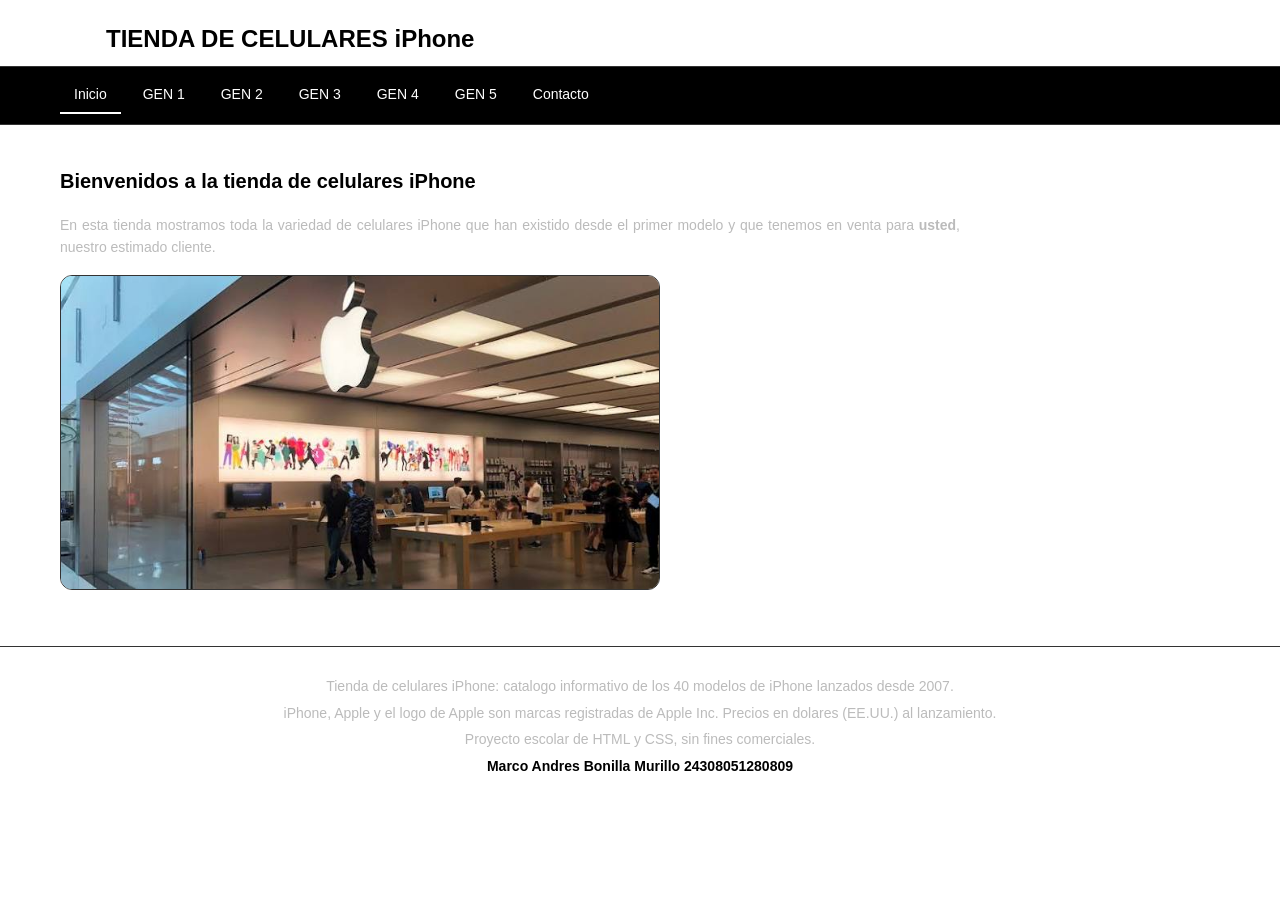
<file: index.html>
<!-- Marco Andres Bonilla Murillo 5J -->
<!DOCTYPE html> <!-- Declaracion del tipo de documento (HTML5) -->
<html lang="es"> <!-- Raiz del documento; lang indica el idioma -->
<head>
	<meta charset="UTF-8"> <!-- Permite acentos y caracteres especiales -->
	<meta name="viewport" content="width=device-width, initial-scale=1"> <!-- Adapta la pagina a pantallas de celular -->
	<title>Inicio | Tienda de celulares iPhone</title>
	<link rel="stylesheet" href="estilos.css"> <!-- Vincula la hoja de estilos compartida -->
</head>
<body>
	<!-- Encabezado con el logo de Apple -->
	<header class="encabezado">
		<svg class="logo-apple" viewBox="0 0 24 24" role="img" aria-label="Logo de Apple"><path d="M12.152 6.896c-.948 0-2.415-1.078-3.96-1.04-2.04.027-3.91 1.183-4.961 3.014-2.117 3.675-.546 9.103 1.519 12.09 1.013 1.454 2.208 3.09 3.792 3.039 1.52-.065 2.09-.987 3.935-.987 1.831 0 2.35.987 3.96.948 1.637-.026 2.676-1.48 3.676-2.948 1.156-1.688 1.636-3.325 1.662-3.415-.039-.013-3.182-1.221-3.22-4.857-.026-3.04 2.48-4.494 2.597-4.559-1.429-2.09-3.623-2.324-4.39-2.376-2-.156-3.675 1.09-4.61 1.09zM15.53 3.83c.843-1.012 1.4-2.427 1.245-3.83-1.207.052-2.662.805-3.532 1.818-.78.896-1.454 2.338-1.273 3.714 1.338.104 2.715-.688 3.559-1.701"/></svg>
		<h1>TIENDA DE CELULARES iPhone</h1>
	</header>
	<!-- Barra de navegacion con enlaces a todos los documentos -->
	<nav>
		<div class="enlaces">
			<a href="index.html" class="activo">Inicio</a>
			<a href="celulares e1.html">GEN 1</a>
			<a href="celulares e2.html">GEN 2</a>
			<a href="celulares e3.html">GEN 3</a>
			<a href="celulares e4.html">GEN 4</a>
			<a href="celulares e5.html">GEN 5</a>
			<a href="contacto.html">Contacto</a>
		</div>
	</nav>
	<main>
		<h2>Bienvenidos a la tienda de celulares iPhone</h2>
		<p class="intro">En esta tienda mostramos toda la variedad de celulares iPhone que han existido desde el primer modelo y que tenemos en venta para <strong>usted</strong>, nuestro estimado cliente.</p>
		<!-- Imagen promocional de la pagina -->
		<img class="hero-img" src="Img1.png" width="600" height="300" alt="Imagen de tienda de celulares iPhone">
	</main>
	<!-- Footer: datos de la pagina, la marca y el autor -->
	<footer>
		<p>Tienda de celulares iPhone: catalogo informativo de los 40 modelos de iPhone lanzados desde 2007.</p>
		<p>iPhone, Apple y el logo de Apple son marcas registradas de Apple Inc. Precios en dolares (EE.UU.) al lanzamiento.</p>
		<p>Proyecto escolar de HTML y CSS, sin fines comerciales.</p>
		<p class="nombre">Marco Andres Bonilla Murillo 24308051280809</p>
	</footer>
</body>
</html>
</file>
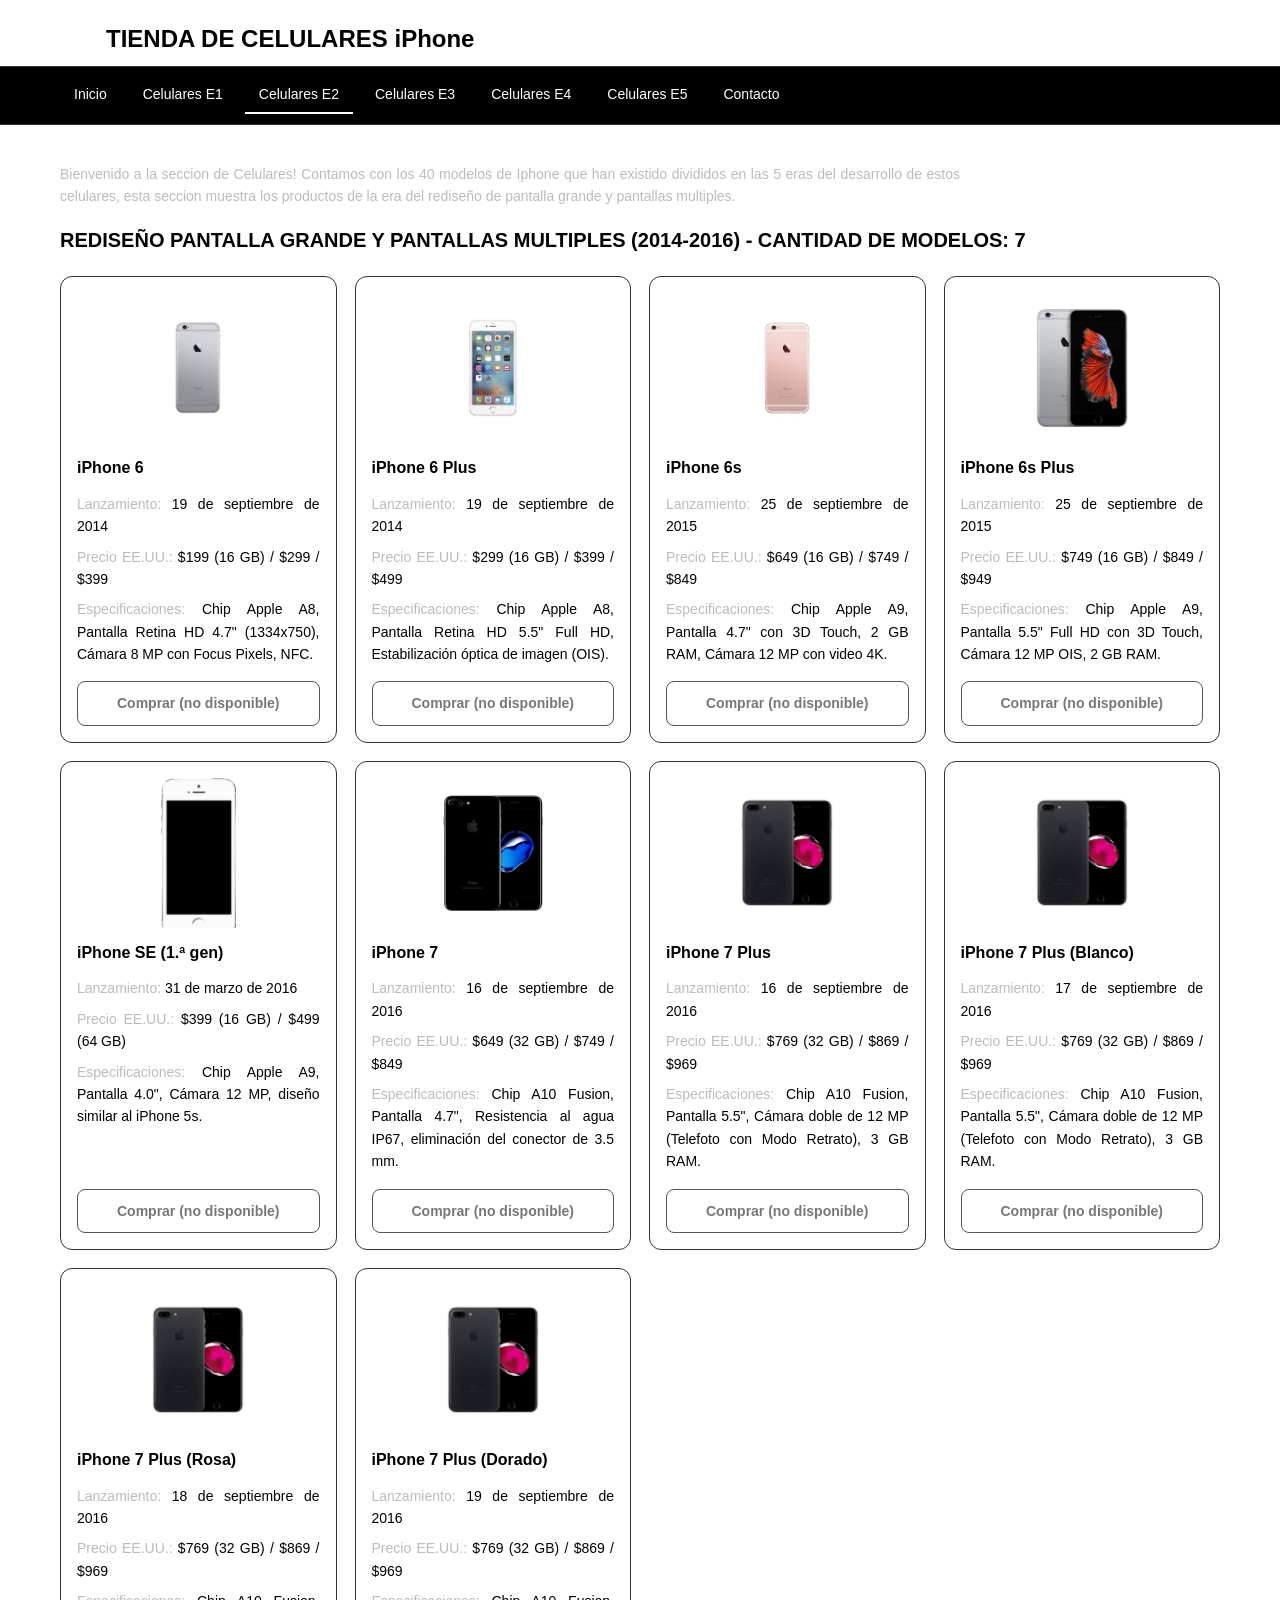
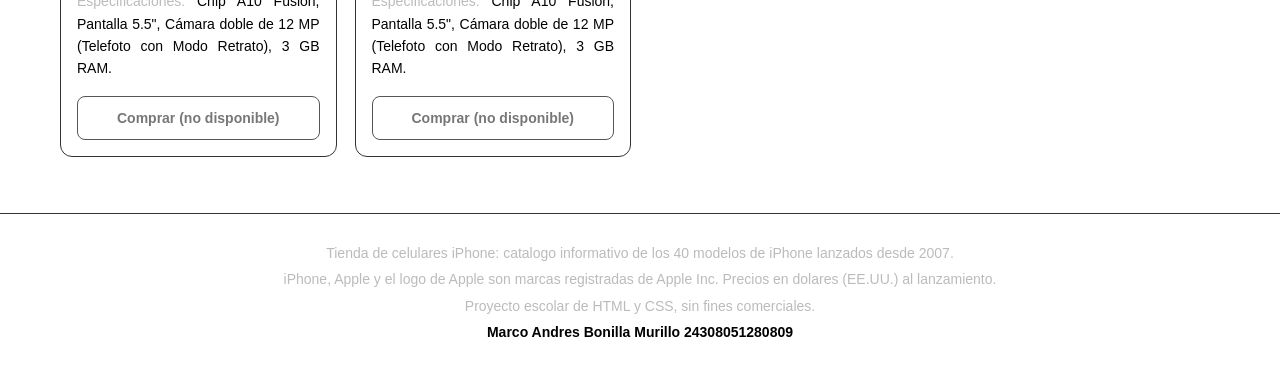
<file: celulares e2.html>
<!-- Marco Andres Bonilla Murillo 5J -->
<!DOCTYPE html> <!-- Declaracion del tipo de documento (HTML5) -->
<html lang="es"> <!-- Raiz del documento; lang indica el idioma -->
<head>
	<meta charset="UTF-8"> <!-- Permite acentos y caracteres especiales -->
	<meta name="viewport" content="width=device-width, initial-scale=1"> <!-- Adapta la pagina a pantallas de celular -->
	<title>Celulares E2 | Tienda de celulares iPhone</title>
	<link rel="stylesheet" href="estilos.css"> <!-- Vincula la hoja de estilos compartida -->
</head>
<body>
	<!-- Encabezado con el logo de Apple -->
	<header class="encabezado">
		<svg class="logo-apple" viewBox="0 0 24 24" role="img" aria-label="Logo de Apple"><path d="M12.152 6.896c-.948 0-2.415-1.078-3.96-1.04-2.04.027-3.91 1.183-4.961 3.014-2.117 3.675-.546 9.103 1.519 12.09 1.013 1.454 2.208 3.09 3.792 3.039 1.52-.065 2.09-.987 3.935-.987 1.831 0 2.35.987 3.96.948 1.637-.026 2.676-1.48 3.676-2.948 1.156-1.688 1.636-3.325 1.662-3.415-.039-.013-3.182-1.221-3.22-4.857-.026-3.04 2.48-4.494 2.597-4.559-1.429-2.09-3.623-2.324-4.39-2.376-2-.156-3.675 1.09-4.61 1.09zM15.53 3.83c.843-1.012 1.4-2.427 1.245-3.83-1.207.052-2.662.805-3.532 1.818-.78.896-1.454 2.338-1.273 3.714 1.338.104 2.715-.688 3.559-1.701"/></svg>
		<h1>TIENDA DE CELULARES iPhone</h1>
	</header>
	<!-- Barra de navegacion con enlaces a todos los documentos -->
	<nav>
		<div class="enlaces">
			<a href="index.html">Inicio</a>
			<a href="celulares e1.html">Celulares E1</a>
			<a href="celulares e2.html" class="activo">Celulares E2</a>
			<a href="celulares e3.html">Celulares E3</a>
			<a href="celulares e4.html">Celulares E4</a>
			<a href="celulares e5.html">Celulares E5</a>
			<a href="contacto.html">Contacto</a>
		</div>
	</nav>
	<main>
		<p class="intro">Bienvenido a la seccion de Celulares! Contamos con los 40 modelos de Iphone que han existido divididos en las 5 eras del desarrollo de estos celulares, esta seccion muestra los productos de la era del rediseño de pantalla grande y pantallas multiples.</p>
		<h2>REDISEÑO PANTALLA GRANDE Y PANTALLAS MULTIPLES (2014-2016) - CANTIDAD DE MODELOS: 7</h2>
		<!-- Contenedor grid: acomoda las tarjetas en columnas automaticas -->
		<section class="catalogo">
			<!-- Tarjeta de producto: iPhone 6 PRODCUTO 1/10-->
			<article class="tarjeta">
				<img src="img1a.png" alt="iPhone 6" width="100" height="150">
				<h3>iPhone 6</h3>
				<p><span class="etiqueta">Lanzamiento:</span> 19 de septiembre de 2014</p>
				<p><span class="etiqueta">Precio EE.UU.:</span> $199 (16 GB) / $299 / $399</p>
				<p class="specs"><span class="etiqueta">Especificaciones:</span> Chip Apple A8, Pantalla Retina HD 4.7" (1334x750), Cámara 8 MP con Focus Pixels, NFC.</p>
				<button class="btn-comprar" type="button" disabled>Comprar (no disponible)</button> <!-- disabled: boton inhabilitado -->
			</article>
			<!-- Tarjeta de producto: iPhone 6 Plus PRODUCTO 2/10-->
			<article class="tarjeta">
				<img src="img2a.png" alt="iPhone 6 Plus" width="100" height="150">
				<h3>iPhone 6 Plus</h3>
				<p><span class="etiqueta">Lanzamiento:</span> 19 de septiembre de 2014</p>
				<p><span class="etiqueta">Precio EE.UU.:</span> $299 (16 GB) / $399 / $499</p>
				<p class="specs"><span class="etiqueta">Especificaciones:</span> Chip Apple A8, Pantalla Retina HD 5.5" Full HD, Estabilización óptica de imagen (OIS).</p>
				<button class="btn-comprar" type="button" disabled>Comprar (no disponible)</button> <!-- disabled: boton inhabilitado -->
			</article>
			<!-- Tarjeta de producto: iPhone 6s PRODUCTO 3/10-->
			<article class="tarjeta">
				<img src="img3a.png" alt="iPhone 6s" width="100" height="150">
				<h3>iPhone 6s</h3>
				<p><span class="etiqueta">Lanzamiento:</span> 25 de septiembre de 2015</p>
				<p><span class="etiqueta">Precio EE.UU.:</span> $649 (16 GB) / $749 / $849</p>
				<p class="specs"><span class="etiqueta">Especificaciones:</span> Chip Apple A9, Pantalla 4.7" con 3D Touch, 2 GB RAM, Cámara 12 MP con video 4K.</p>
				<button class="btn-comprar" type="button" disabled>Comprar (no disponible)</button> <!-- disabled: boton inhabilitado -->
			</article>
			<!-- Tarjeta de producto: iPhone 6s Plus PRODUCTO 4/10-->
			<article class="tarjeta">
				<img src="img4a.png" alt="iPhone 6s Plus" width="100" height="150">
				<h3>iPhone 6s Plus</h3>
				<p><span class="etiqueta">Lanzamiento:</span> 25 de septiembre de 2015</p>
				<p><span class="etiqueta">Precio EE.UU.:</span> $749 (16 GB) / $849 / $949</p>
				<p class="specs"><span class="etiqueta">Especificaciones:</span> Chip Apple A9, Pantalla 5.5" Full HD con 3D Touch, Cámara 12 MP OIS, 2 GB RAM.</p>
				<button class="btn-comprar" type="button" disabled>Comprar (no disponible)</button> <!-- disabled: boton inhabilitado -->
			</article>
			<!-- Tarjeta de producto: iPhone SE (1.ª gen) PRODUCTO 5/10-->
			<article class="tarjeta">
				<img src="img5a.png" alt="iPhone SE (1.ª gen)" width="100" height="150">
				<h3>iPhone SE (1.ª gen)</h3>
				<p><span class="etiqueta">Lanzamiento:</span> 31 de marzo de 2016</p>
				<p><span class="etiqueta">Precio EE.UU.:</span> $399 (16 GB) / $499 (64 GB)</p>
				<p class="specs"><span class="etiqueta">Especificaciones:</span> Chip Apple A9, Pantalla 4.0", Cámara 12 MP, diseño similar al iPhone 5s.</p>
				<button class="btn-comprar" type="button" disabled>Comprar (no disponible)</button> <!-- disabled: boton inhabilitado -->
			</article>
			<!-- Tarjeta de producto: iPhone 7 PRODUCTO 6/10-->
			<article class="tarjeta">
				<img src="img6a.png" alt="iPhone 7" width="100" height="150">
				<h3>iPhone 7</h3>
				<p><span class="etiqueta">Lanzamiento:</span> 16 de septiembre de 2016</p>
				<p><span class="etiqueta">Precio EE.UU.:</span> $649 (32 GB) / $749 / $849</p>
				<p class="specs"><span class="etiqueta">Especificaciones:</span> Chip A10 Fusion, Pantalla 4.7", Resistencia al agua IP67, eliminación del conector de 3.5 mm.</p>
				<button class="btn-comprar" type="button" disabled>Comprar (no disponible)</button> <!-- disabled: boton inhabilitado -->
			</article>
			<!-- Tarjeta de producto: iPhone 7 Plus PRODUCTO 7/10-->
			<article class="tarjeta">
				<img src="img7a.png" alt="iPhone 7 Plus" width="100" height="150">
				<h3>iPhone 7 Plus</h3>
				<p><span class="etiqueta">Lanzamiento:</span> 16 de septiembre de 2016</p>
				<p><span class="etiqueta">Precio EE.UU.:</span> $769 (32 GB) / $869 / $969</p>
				<p class="specs"><span class="etiqueta">Especificaciones:</span> Chip A10 Fusion, Pantalla 5.5", Cámara doble de 12 MP (Telefoto con Modo Retrato), 3 GB RAM.</p>
				<button class="btn-comprar" type="button" disabled>Comprar (no disponible)</button> <!-- disabled: boton inhabilitado -->
			</article>
			<!-- Tarjeta de producto: iPhone 7 Plus PRODUCTO 8/10-->
			<article class="tarjeta">
				<img src="img7a.png" alt="iPhone 7 Plus" width="100" height="150">
				<h3>iPhone 7 Plus (Blanco)</h3>
				<p><span class="etiqueta">Lanzamiento:</span> 17 de septiembre de 2016</p>
				<p><span class="etiqueta">Precio EE.UU.:</span> $769 (32 GB) / $869 / $969</p>
				<p class="specs"><span class="etiqueta">Especificaciones:</span> Chip A10 Fusion, Pantalla 5.5", Cámara doble de 12 MP (Telefoto con Modo Retrato), 3 GB RAM.</p>
				<button class="btn-comprar" type="button" disabled>Comprar (no disponible)</button> <!-- disabled: boton inhabilitado -->
			</article>
			<!-- Tarjeta de producto: iPhone 7 Plus PRODUCTO 9/10-->
			<article class="tarjeta">
				<img src="img7a.png" alt="iPhone 7 Plus" width="100" height="150">
				<h3>iPhone 7 Plus (Rosa)</h3>
				<p><span class="etiqueta">Lanzamiento:</span> 18 de septiembre de 2016</p>
				<p><span class="etiqueta">Precio EE.UU.:</span> $769 (32 GB) / $869 / $969</p>
				<p class="specs"><span class="etiqueta">Especificaciones:</span> Chip A10 Fusion, Pantalla 5.5", Cámara doble de 12 MP (Telefoto con Modo Retrato), 3 GB RAM.</p>
				<button class="btn-comprar" type="button" disabled>Comprar (no disponible)</button> <!-- disabled: boton inhabilitado -->
			</article>
			<!-- Tarjeta de producto: iPhone 7 Plus PRODUCTO 10/10-->
			<article class="tarjeta">
				<img src="img7a.png" alt="iPhone 7 Plus" width="100" height="150">
				<h3>iPhone 7 Plus (Dorado)</h3>
				<p><span class="etiqueta">Lanzamiento:</span> 19 de septiembre de 2016</p>
				<p><span class="etiqueta">Precio EE.UU.:</span> $769 (32 GB) / $869 / $969</p>
				<p class="specs"><span class="etiqueta">Especificaciones:</span> Chip A10 Fusion, Pantalla 5.5", Cámara doble de 12 MP (Telefoto con Modo Retrato), 3 GB RAM.</p>
				<button class="btn-comprar" type="button" disabled>Comprar (no disponible)</button> <!-- disabled: boton inhabilitado -->
			</article>
		</section>
	</main>
	<!-- Footer: datos de la pagina, la marca y el autor -->
	<footer>
		<p>Tienda de celulares iPhone: catalogo informativo de los 40 modelos de iPhone lanzados desde 2007.</p>
		<p>iPhone, Apple y el logo de Apple son marcas registradas de Apple Inc. Precios en dolares (EE.UU.) al lanzamiento.</p>
		<p>Proyecto escolar de HTML y CSS, sin fines comerciales.</p>
		<p class="nombre">Marco Andres Bonilla Murillo 24308051280809</p>
	</footer>
</body>
</html>
</file>
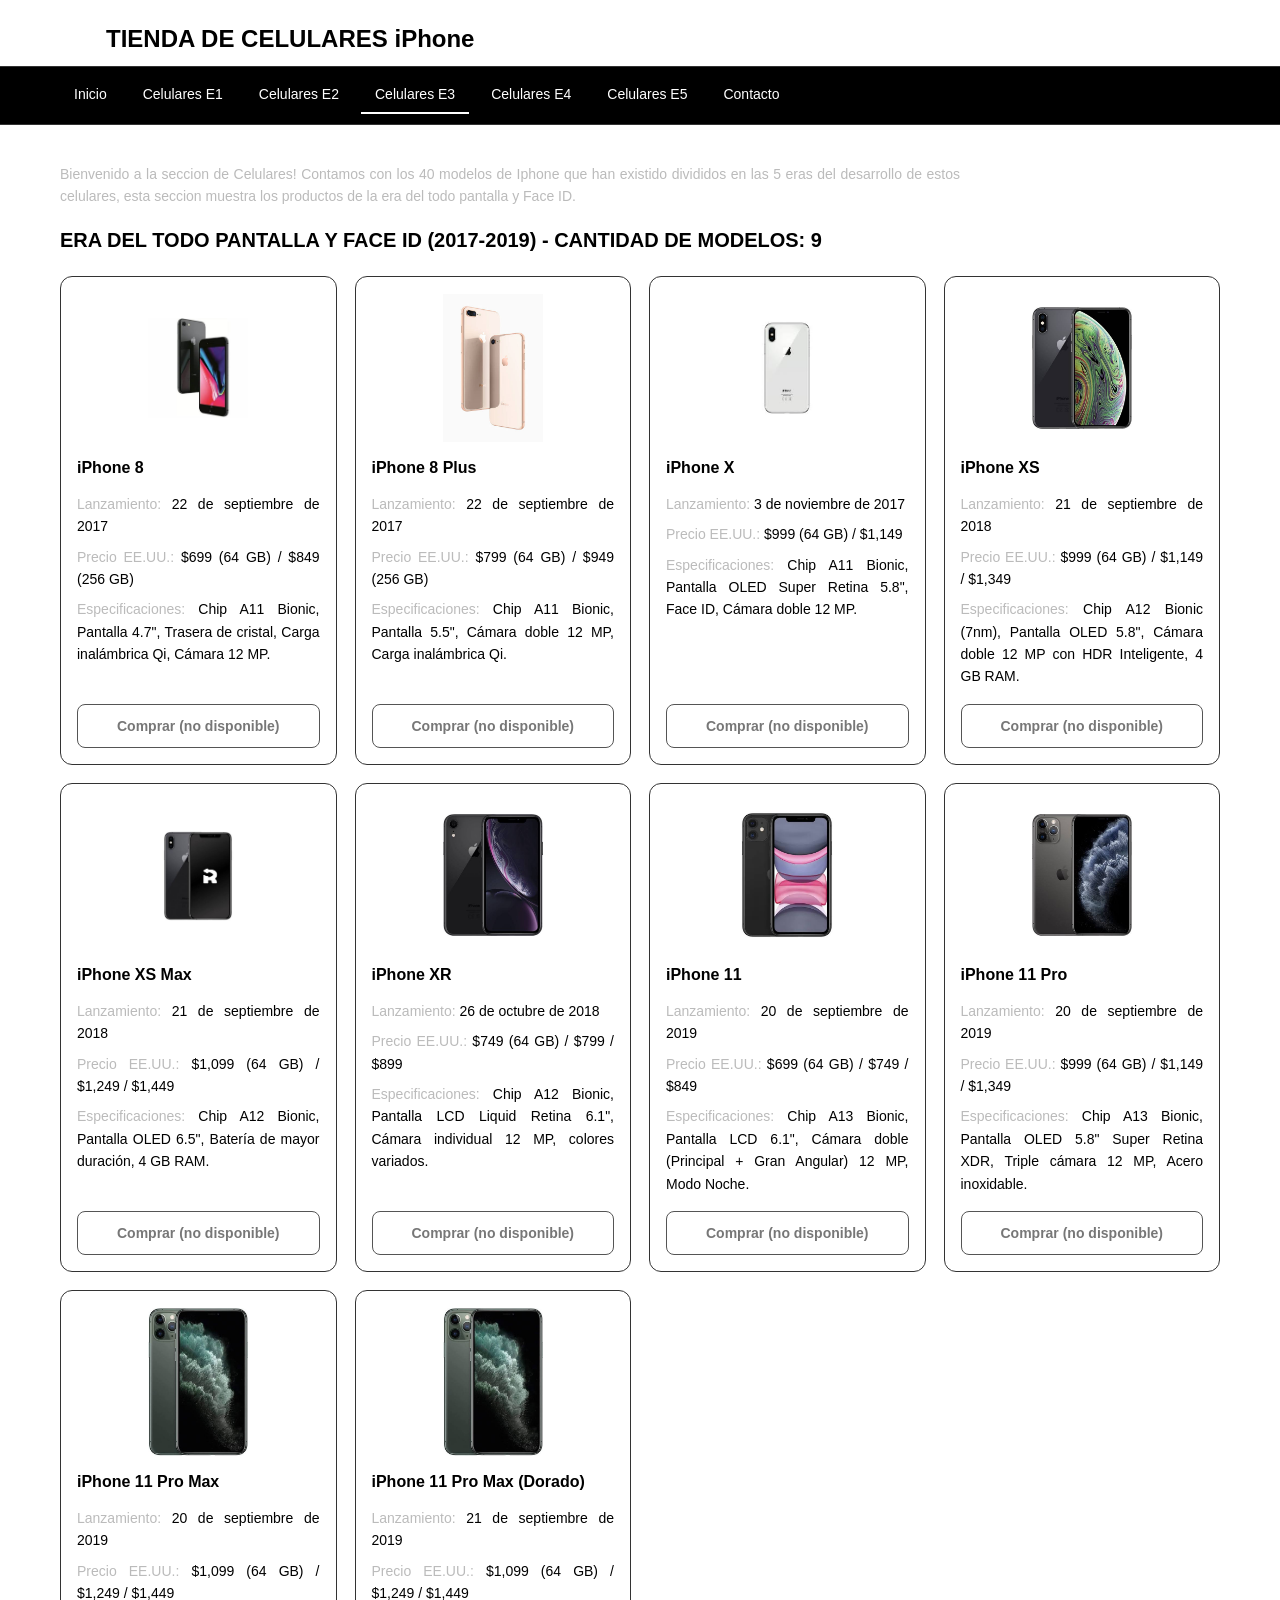
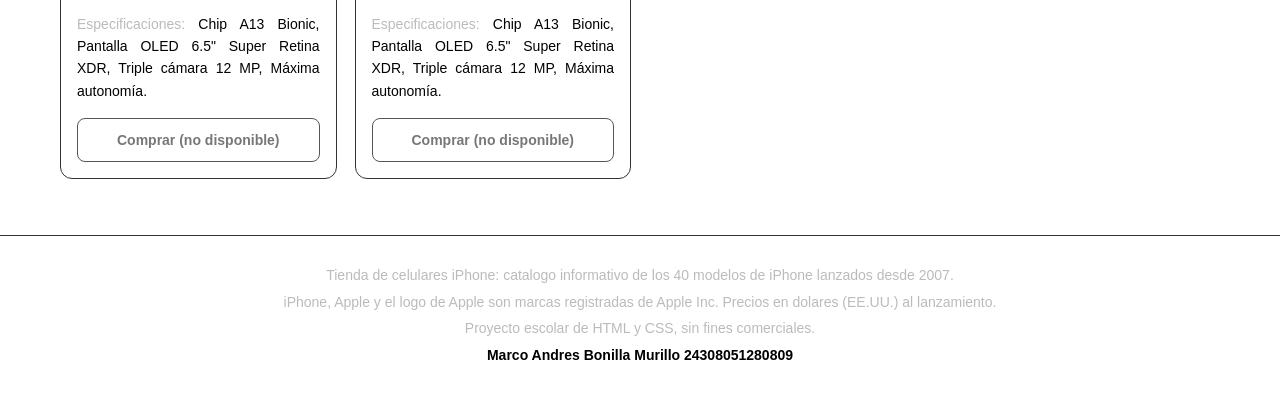
<file: celulares e3.html>
<!-- Marco Andres Bonilla Murillo 5J -->
<!DOCTYPE html> <!-- Declaracion del tipo de documento (HTML5) -->
<html lang="es"> <!-- Raiz del documento; lang indica el idioma -->
<head>
	<meta charset="UTF-8"> <!-- Permite acentos y caracteres especiales -->
	<meta name="viewport" content="width=device-width, initial-scale=1"> <!-- Adapta la pagina a pantallas de celular -->
	<title>Celulares E3 | Tienda de celulares iPhone</title>
	<link rel="stylesheet" href="estilos.css"> <!-- Vincula la hoja de estilos compartida -->
</head>
<body>
	<!-- Encabezado con el logo de Apple -->
	<header class="encabezado">
		<svg class="logo-apple" viewBox="0 0 24 24" role="img" aria-label="Logo de Apple"><path d="M12.152 6.896c-.948 0-2.415-1.078-3.96-1.04-2.04.027-3.91 1.183-4.961 3.014-2.117 3.675-.546 9.103 1.519 12.09 1.013 1.454 2.208 3.09 3.792 3.039 1.52-.065 2.09-.987 3.935-.987 1.831 0 2.35.987 3.96.948 1.637-.026 2.676-1.48 3.676-2.948 1.156-1.688 1.636-3.325 1.662-3.415-.039-.013-3.182-1.221-3.22-4.857-.026-3.04 2.48-4.494 2.597-4.559-1.429-2.09-3.623-2.324-4.39-2.376-2-.156-3.675 1.09-4.61 1.09zM15.53 3.83c.843-1.012 1.4-2.427 1.245-3.83-1.207.052-2.662.805-3.532 1.818-.78.896-1.454 2.338-1.273 3.714 1.338.104 2.715-.688 3.559-1.701"/></svg>
		<h1>TIENDA DE CELULARES iPhone</h1>
	</header>
	<!-- Barra de navegacion con enlaces a todos los documentos -->
	<nav>
		<div class="enlaces">
			<a href="index.html">Inicio</a>
			<a href="celulares e1.html">Celulares E1</a>
			<a href="celulares e2.html">Celulares E2</a>
			<a href="celulares e3.html" class="activo">Celulares E3</a>
			<a href="celulares e4.html">Celulares E4</a>
			<a href="celulares e5.html">Celulares E5</a>
			<a href="contacto.html">Contacto</a>
		</div>
	</nav>
	<main>
		<p class="intro">Bienvenido a la seccion de Celulares! Contamos con los 40 modelos de Iphone que han existido divididos en las 5 eras del desarrollo de estos celulares, esta seccion muestra los productos de la era del todo pantalla y Face ID.</p>
		<h2>ERA DEL TODO PANTALLA Y FACE ID (2017-2019) - CANTIDAD DE MODELOS: 9</h2>
		<!-- Contenedor grid: acomoda las tarjetas en columnas automaticas -->
		<section class="catalogo">
			<!-- Tarjeta de producto: iPhone 8 PRODUCTO 1/10-->
			<article class="tarjeta">
				<img src="img1b.png" alt="iPhone 8" width="100" height="150">
				<h3>iPhone 8</h3>
				<p><span class="etiqueta">Lanzamiento:</span> 22 de septiembre de 2017</p>
				<p><span class="etiqueta">Precio EE.UU.:</span> $699 (64 GB) / $849 (256 GB)</p>
				<p class="specs"><span class="etiqueta">Especificaciones:</span> Chip A11 Bionic, Pantalla 4.7", Trasera de cristal, Carga inalámbrica Qi, Cámara 12 MP.</p>
				<button class="btn-comprar" type="button" disabled>Comprar (no disponible)</button> <!-- disabled: boton inhabilitado -->
			</article>
			<!-- Tarjeta de producto: iPhone 8 Plus PRODUCTO 2/10-->
			<article class="tarjeta">
				<img src="img2b.png" alt="iPhone 8 Plus" width="100" height="150">
				<h3>iPhone 8 Plus</h3>
				<p><span class="etiqueta">Lanzamiento:</span> 22 de septiembre de 2017</p>
				<p><span class="etiqueta">Precio EE.UU.:</span> $799 (64 GB) / $949 (256 GB)</p>
				<p class="specs"><span class="etiqueta">Especificaciones:</span> Chip A11 Bionic, Pantalla 5.5", Cámara doble 12 MP, Carga inalámbrica Qi.</p>
				<button class="btn-comprar" type="button" disabled>Comprar (no disponible)</button> <!-- disabled: boton inhabilitado -->
			</article>
			<!-- Tarjeta de producto: iPhone X PRODUCTO 3/10-->
			<article class="tarjeta">
				<img src="img3b.png" alt="iPhone X" width="100" height="150">
				<h3>iPhone X</h3>
				<p><span class="etiqueta">Lanzamiento:</span> 3 de noviembre de 2017</p>
				<p><span class="etiqueta">Precio EE.UU.:</span> $999 (64 GB) / $1,149</p>
				<p class="specs"><span class="etiqueta">Especificaciones:</span> Chip A11 Bionic, Pantalla OLED Super Retina 5.8", Face ID, Cámara doble 12 MP.</p>
				<button class="btn-comprar" type="button" disabled>Comprar (no disponible)</button> <!-- disabled: boton inhabilitado -->
			</article>
			<!-- Tarjeta de producto: iPhone XS PRODUCTO 4/10-->
			<article class="tarjeta">
				<img src="img4b.png" alt="iPhone XS" width="100" height="150">
				<h3>iPhone XS</h3>
				<p><span class="etiqueta">Lanzamiento:</span> 21 de septiembre de 2018</p>
				<p><span class="etiqueta">Precio EE.UU.:</span> $999 (64 GB) / $1,149 / $1,349</p>
				<p class="specs"><span class="etiqueta">Especificaciones:</span> Chip A12 Bionic (7nm), Pantalla OLED 5.8", Cámara doble 12 MP con HDR Inteligente, 4 GB RAM.</p>
				<button class="btn-comprar" type="button" disabled>Comprar (no disponible)</button> <!-- disabled: boton inhabilitado -->
			</article>
			<!-- Tarjeta de producto: iPhone XS Max PRODUCTO 5/10-->
			<article class="tarjeta">
				<img src="img5b.png" alt="iPhone XS Max" width="100" height="150">
				<h3>iPhone XS Max</h3>
				<p><span class="etiqueta">Lanzamiento:</span> 21 de septiembre de 2018</p>
				<p><span class="etiqueta">Precio EE.UU.:</span> $1,099 (64 GB) / $1,249 / $1,449</p>
				<p class="specs"><span class="etiqueta">Especificaciones:</span> Chip A12 Bionic, Pantalla OLED 6.5", Batería de mayor duración, 4 GB RAM.</p>
				<button class="btn-comprar" type="button" disabled>Comprar (no disponible)</button> <!-- disabled: boton inhabilitado -->
			</article>
			<!-- Tarjeta de producto: iPhone XR PRODUCTO 6/10-->
			<article class="tarjeta">
				<img src="img6b.png" alt="iPhone XR" width="100" height="150">
				<h3>iPhone XR</h3>
				<p><span class="etiqueta">Lanzamiento:</span> 26 de octubre de 2018</p>
				<p><span class="etiqueta">Precio EE.UU.:</span> $749 (64 GB) / $799 / $899</p>
				<p class="specs"><span class="etiqueta">Especificaciones:</span> Chip A12 Bionic, Pantalla LCD Liquid Retina 6.1", Cámara individual 12 MP, colores variados.</p>
				<button class="btn-comprar" type="button" disabled>Comprar (no disponible)</button> <!-- disabled: boton inhabilitado -->
			</article>
			<!-- Tarjeta de producto: iPhone 11 PRODUCTO 7/10-->
			<article class="tarjeta">
				<img src="img7b.png" alt="iPhone 11" width="100" height="150">
				<h3>iPhone 11</h3>
				<p><span class="etiqueta">Lanzamiento:</span> 20 de septiembre de 2019</p>
				<p><span class="etiqueta">Precio EE.UU.:</span> $699 (64 GB) / $749 / $849</p>
				<p class="specs"><span class="etiqueta">Especificaciones:</span> Chip A13 Bionic, Pantalla LCD 6.1", Cámara doble (Principal + Gran Angular) 12 MP, Modo Noche.</p>
				<button class="btn-comprar" type="button" disabled>Comprar (no disponible)</button> <!-- disabled: boton inhabilitado -->
			</article>
			<!-- Tarjeta de producto: iPhone 11 Pro PRODUCTO 8/10-->
			<article class="tarjeta">
				<img src="img8b.png" alt="iPhone 11 Pro" width="100" height="150">
				<h3>iPhone 11 Pro</h3>
				<p><span class="etiqueta">Lanzamiento:</span> 20 de septiembre de 2019</p>
				<p><span class="etiqueta">Precio EE.UU.:</span> $999 (64 GB) / $1,149 / $1,349</p>
				<p class="specs"><span class="etiqueta">Especificaciones:</span> Chip A13 Bionic, Pantalla OLED 5.8" Super Retina XDR, Triple cámara 12 MP, Acero inoxidable.</p>
				<button class="btn-comprar" type="button" disabled>Comprar (no disponible)</button> <!-- disabled: boton inhabilitado -->
			</article>
			<!-- Tarjeta de producto: iPhone 11 Pro Max PRODUCTO 9/10-->
			<article class="tarjeta">
				<img src="img9b.png" alt="iPhone 11 Pro Max" width="100" height="150">
				<h3>iPhone 11 Pro Max</h3>
				<p><span class="etiqueta">Lanzamiento:</span> 20 de septiembre de 2019</p>
				<p><span class="etiqueta">Precio EE.UU.:</span> $1,099 (64 GB) / $1,249 / $1,449</p>
				<p class="specs"><span class="etiqueta">Especificaciones:</span> Chip A13 Bionic, Pantalla OLED 6.5" Super Retina XDR, Triple cámara 12 MP, Máxima autonomía.</p>
				<button class="btn-comprar" type="button" disabled>Comprar (no disponible)</button> <!-- disabled: boton inhabilitado -->
			</article>
			<!-- Tarjeta de producto: iPhone 11 Pro Max PRODUCTO 10/10-->
			<article class="tarjeta">
				<img src="img9b.png" alt="iPhone 11 Pro Max" width="100" height="150">
				<h3>iPhone 11 Pro Max (Dorado)</h3>
				<p><span class="etiqueta">Lanzamiento:</span> 21 de septiembre de 2019</p>
				<p><span class="etiqueta">Precio EE.UU.:</span> $1,099 (64 GB) / $1,249 / $1,449</p>
				<p class="specs"><span class="etiqueta">Especificaciones:</span> Chip A13 Bionic, Pantalla OLED 6.5" Super Retina XDR, Triple cámara 12 MP, Máxima autonomía.</p>
				<button class="btn-comprar" type="button" disabled>Comprar (no disponible)</button> <!-- disabled: boton inhabilitado -->
			</article>
		</section>
	</main>
	<!-- Footer: datos de la pagina, la marca y el autor -->
	<footer>
		<p>Tienda de celulares iPhone: catalogo informativo de los 40 modelos de iPhone lanzados desde 2007.</p>
		<p>iPhone, Apple y el logo de Apple son marcas registradas de Apple Inc. Precios en dolares (EE.UU.) al lanzamiento.</p>
		<p>Proyecto escolar de HTML y CSS, sin fines comerciales.</p>
		<p class="nombre">Marco Andres Bonilla Murillo 24308051280809</p>
	</footer>
</body>
</html>
</file>
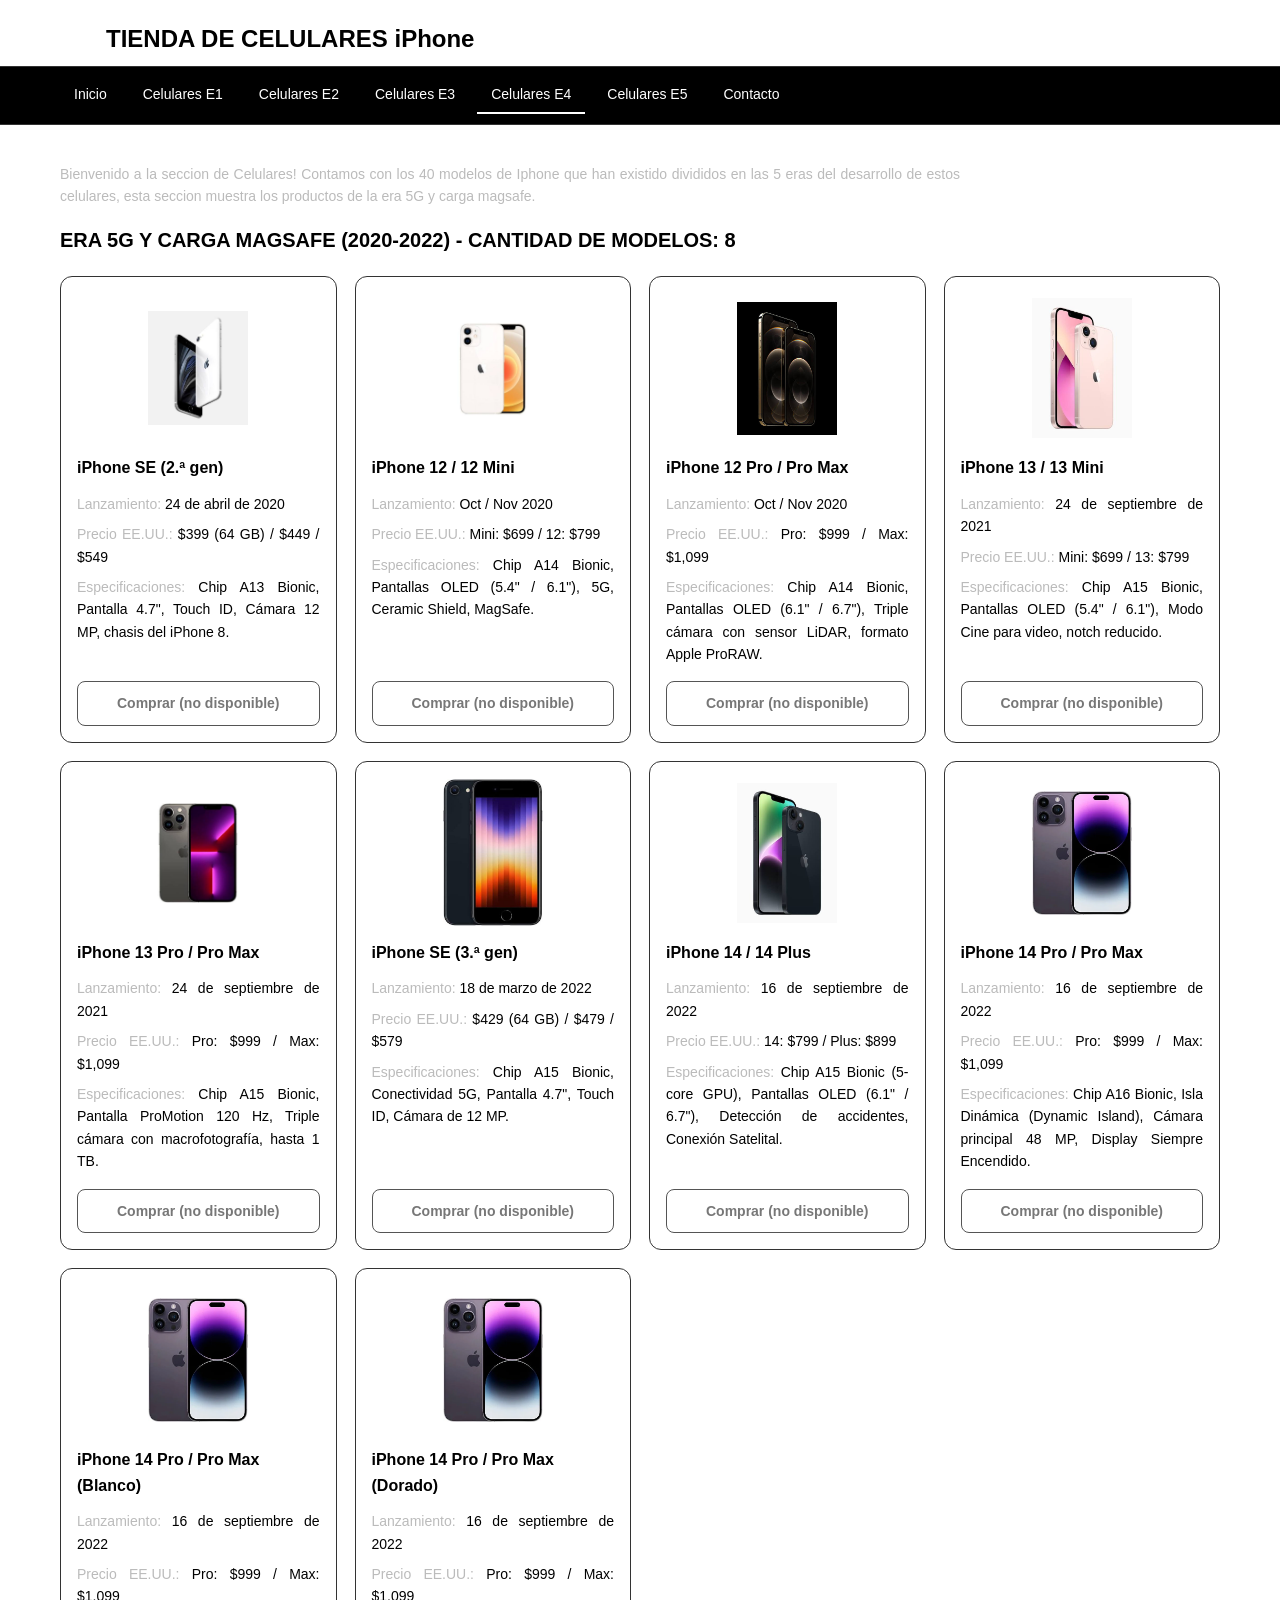
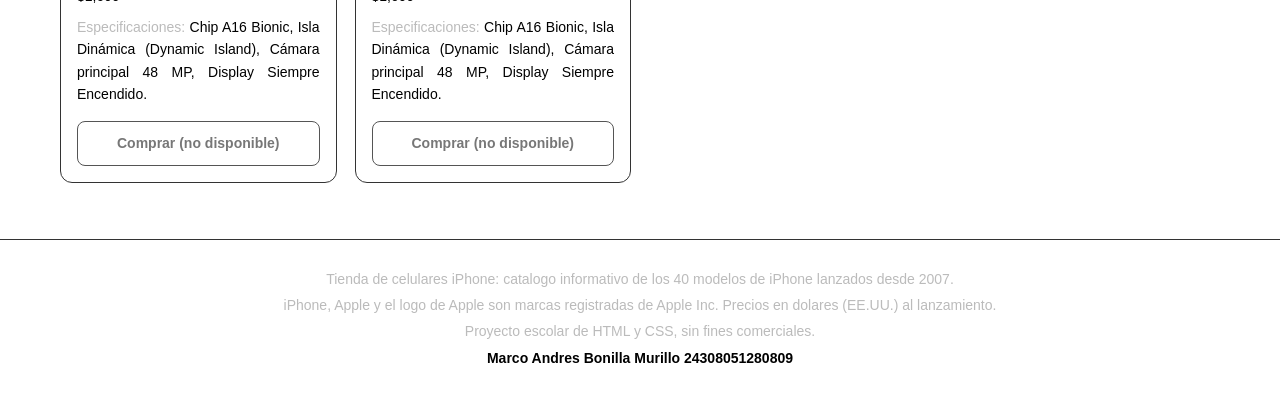
<file: celulares e4.html>
<!-- Marco Andres Bonilla Murillo 5J -->
<!DOCTYPE html> <!-- Declaracion del tipo de documento (HTML5) -->
<html lang="es"> <!-- Raiz del documento; lang indica el idioma -->
<head>
	<meta charset="UTF-8"> <!-- Permite acentos y caracteres especiales -->
	<meta name="viewport" content="width=device-width, initial-scale=1"> <!-- Adapta la pagina a pantallas de celular -->
	<title>Celulares E4 | Tienda de celulares iPhone</title>
	<link rel="stylesheet" href="estilos.css"> <!-- Vincula la hoja de estilos compartida -->
</head>
<body>
	<!-- Encabezado con el logo de Apple -->
	<header class="encabezado">
		<svg class="logo-apple" viewBox="0 0 24 24" role="img" aria-label="Logo de Apple"><path d="M12.152 6.896c-.948 0-2.415-1.078-3.96-1.04-2.04.027-3.91 1.183-4.961 3.014-2.117 3.675-.546 9.103 1.519 12.09 1.013 1.454 2.208 3.09 3.792 3.039 1.52-.065 2.09-.987 3.935-.987 1.831 0 2.35.987 3.96.948 1.637-.026 2.676-1.48 3.676-2.948 1.156-1.688 1.636-3.325 1.662-3.415-.039-.013-3.182-1.221-3.22-4.857-.026-3.04 2.48-4.494 2.597-4.559-1.429-2.09-3.623-2.324-4.39-2.376-2-.156-3.675 1.09-4.61 1.09zM15.53 3.83c.843-1.012 1.4-2.427 1.245-3.83-1.207.052-2.662.805-3.532 1.818-.78.896-1.454 2.338-1.273 3.714 1.338.104 2.715-.688 3.559-1.701"/></svg>
		<h1>TIENDA DE CELULARES iPhone</h1>
	</header>
	<!-- Barra de navegacion con enlaces a todos los documentos -->
	<nav>
		<div class="enlaces">
			<a href="index.html">Inicio</a>
			<a href="celulares e1.html">Celulares E1</a>
			<a href="celulares e2.html">Celulares E2</a>
			<a href="celulares e3.html">Celulares E3</a>
			<a href="celulares e4.html" class="activo">Celulares E4</a>
			<a href="celulares e5.html">Celulares E5</a>
			<a href="contacto.html">Contacto</a>
		</div>
	</nav>
	<main>
		<p class="intro">Bienvenido a la seccion de Celulares! Contamos con los 40 modelos de Iphone que han existido divididos en las 5 eras del desarrollo de estos celulares, esta seccion muestra los productos de la era 5G y carga magsafe.</p>
		<h2>ERA 5G Y CARGA MAGSAFE (2020-2022) - CANTIDAD DE MODELOS: 8</h2>
		<!-- Contenedor grid: acomoda las tarjetas en columnas automaticas -->
		<section class="catalogo">
			<!-- Tarjeta de producto: iPhone SE (2.ª gen) PRODUCTO 1/10-->
			<article class="tarjeta">
				<img src="img1c.png" alt="iPhone SE (2.ª gen)" width="100" height="150">
				<h3>iPhone SE (2.ª gen)</h3>
				<p><span class="etiqueta">Lanzamiento:</span> 24 de abril de 2020</p>
				<p><span class="etiqueta">Precio EE.UU.:</span> $399 (64 GB) / $449 / $549</p>
				<p class="specs"><span class="etiqueta">Especificaciones:</span> Chip A13 Bionic, Pantalla 4.7", Touch ID, Cámara 12 MP, chasis del iPhone 8.</p>
				<button class="btn-comprar" type="button" disabled>Comprar (no disponible)</button> <!-- disabled: boton inhabilitado -->
			</article>
			<!-- Tarjeta de producto: iPhone 12 / 12 Mini PRODUCTO 2/10-->
			<article class="tarjeta">
				<img src="img2c.png" alt="iPhone 12 / 12 Mini" width="100" height="150">
				<h3>iPhone 12 / 12 Mini</h3>
				<p><span class="etiqueta">Lanzamiento:</span> Oct / Nov 2020</p>
				<p><span class="etiqueta">Precio EE.UU.:</span> Mini: $699 / 12: $799</p>
				<p class="specs"><span class="etiqueta">Especificaciones:</span> Chip A14 Bionic, Pantallas OLED (5.4" / 6.1"), 5G, Ceramic Shield, MagSafe.</p>
				<button class="btn-comprar" type="button" disabled>Comprar (no disponible)</button> <!-- disabled: boton inhabilitado -->
			</article>
			<!-- Tarjeta de producto: iPhone 12 Pro / Pro Max PRODUCTO 3/10-->
			<article class="tarjeta">
				<img src="img3c.png" alt="iPhone 12 Pro / Pro Max" width="100" height="150">
				<h3>iPhone 12 Pro / Pro Max</h3>
				<p><span class="etiqueta">Lanzamiento:</span> Oct / Nov 2020</p>
				<p><span class="etiqueta">Precio EE.UU.:</span> Pro: $999 / Max: $1,099</p>
				<p class="specs"><span class="etiqueta">Especificaciones:</span> Chip A14 Bionic, Pantallas OLED (6.1" / 6.7"), Triple cámara con sensor LiDAR, formato Apple ProRAW.</p>
				<button class="btn-comprar" type="button" disabled>Comprar (no disponible)</button> <!-- disabled: boton inhabilitado -->
			</article>
			<!-- Tarjeta de producto: iPhone 13 / 13 Mini PRODUCTO 4/10-->
			<article class="tarjeta">
				<img src="img4c.png" alt="iPhone 13 / 13 Mini" width="100" height="150">
				<h3>iPhone 13 / 13 Mini</h3>
				<p><span class="etiqueta">Lanzamiento:</span> 24 de septiembre de 2021</p>
				<p><span class="etiqueta">Precio EE.UU.:</span> Mini: $699 / 13: $799</p>
				<p class="specs"><span class="etiqueta">Especificaciones:</span> Chip A15 Bionic, Pantallas OLED (5.4" / 6.1"), Modo Cine para video, notch reducido.</p>
				<button class="btn-comprar" type="button" disabled>Comprar (no disponible)</button> <!-- disabled: boton inhabilitado -->
			</article>
			<!-- Tarjeta de producto: iPhone 13 Pro / Pro Max PRODUCTO 5/10-->
			<article class="tarjeta">
				<img src="img5c.png" alt="iPhone 13 Pro / Pro Max" width="100" height="150">
				<h3>iPhone 13 Pro / Pro Max</h3>
				<p><span class="etiqueta">Lanzamiento:</span> 24 de septiembre de 2021</p>
				<p><span class="etiqueta">Precio EE.UU.:</span> Pro: $999 / Max: $1,099</p>
				<p class="specs"><span class="etiqueta">Especificaciones:</span> Chip A15 Bionic, Pantalla ProMotion 120 Hz, Triple cámara con macrofotografía, hasta 1 TB.</p>
				<button class="btn-comprar" type="button" disabled>Comprar (no disponible)</button> <!-- disabled: boton inhabilitado -->
			</article>
			<!-- Tarjeta de producto: iPhone SE (3.ª gen) PRODUCTO 6/10-->
			<article class="tarjeta">
				<img src="img6c.png" alt="iPhone SE (3.ª gen)" width="100" height="150">
				<h3>iPhone SE (3.ª gen)</h3>
				<p><span class="etiqueta">Lanzamiento:</span> 18 de marzo de 2022</p>
				<p><span class="etiqueta">Precio EE.UU.:</span> $429 (64 GB) / $479 / $579</p>
				<p class="specs"><span class="etiqueta">Especificaciones:</span> Chip A15 Bionic, Conectividad 5G, Pantalla 4.7", Touch ID, Cámara de 12 MP.</p>
				<button class="btn-comprar" type="button" disabled>Comprar (no disponible)</button> <!-- disabled: boton inhabilitado -->
			</article>
			<!-- Tarjeta de producto: iPhone 14 / 14 Plus PRODUCTO 7/10-->
			<article class="tarjeta">
				<img src="img7c.png" alt="iPhone 14 / 14 Plus" width="100" height="150">
				<h3>iPhone 14 / 14 Plus</h3>
				<p><span class="etiqueta">Lanzamiento:</span> 16 de septiembre de 2022</p>
				<p><span class="etiqueta">Precio EE.UU.:</span> 14: $799 / Plus: $899</p>
				<p class="specs"><span class="etiqueta">Especificaciones:</span> Chip A15 Bionic (5-core GPU), Pantallas OLED (6.1" / 6.7"), Detección de accidentes, Conexión Satelital.</p>
				<button class="btn-comprar" type="button" disabled>Comprar (no disponible)</button> <!-- disabled: boton inhabilitado -->
			</article>
			<!-- Tarjeta de producto: iPhone 14 Pro / Pro Max PRODUCTO 8/10-->
			<article class="tarjeta">
				<img src="img8c.png" alt="iPhone 14 Pro / Pro Max" width="100" height="150">
				<h3>iPhone 14 Pro / Pro Max</h3>
				<p><span class="etiqueta">Lanzamiento:</span> 16 de septiembre de 2022</p>
				<p><span class="etiqueta">Precio EE.UU.:</span> Pro: $999 / Max: $1,099</p>
				<p class="specs"><span class="etiqueta">Especificaciones:</span> Chip A16 Bionic, Isla Dinámica (Dynamic Island), Cámara principal 48 MP, Display Siempre Encendido.</p>
				<button class="btn-comprar" type="button" disabled>Comprar (no disponible)</button> <!-- disabled: boton inhabilitado -->
			</article>
			<!-- Tarjeta de producto: iPhone 14 Pro / Pro Max PRODUCTO 9/10-->
			<article class="tarjeta">
				<img src="img8c.png" alt="iPhone 14 Pro / Pro Max" width="100" height="150">
				<h3>iPhone 14 Pro / Pro Max (Blanco)</h3>
				<p><span class="etiqueta">Lanzamiento:</span> 16 de septiembre de 2022</p>
				<p><span class="etiqueta">Precio EE.UU.:</span> Pro: $999 / Max: $1,099</p>
				<p class="specs"><span class="etiqueta">Especificaciones:</span> Chip A16 Bionic, Isla Dinámica (Dynamic Island), Cámara principal 48 MP, Display Siempre Encendido.</p>
				<button class="btn-comprar" type="button" disabled>Comprar (no disponible)</button> <!-- disabled: boton inhabilitado -->
			</article>
			<!-- Tarjeta de producto: iPhone 14 Pro / Pro Max PRODUCTO 10/10-->
			<article class="tarjeta">
				<img src="img8c.png" alt="iPhone 14 Pro / Pro Max" width="100" height="150">
				<h3>iPhone 14 Pro / Pro Max (Dorado)</h3>
				<p><span class="etiqueta">Lanzamiento:</span> 16 de septiembre de 2022</p>
				<p><span class="etiqueta">Precio EE.UU.:</span> Pro: $999 / Max: $1,099</p>
				<p class="specs"><span class="etiqueta">Especificaciones:</span> Chip A16 Bionic, Isla Dinámica (Dynamic Island), Cámara principal 48 MP, Display Siempre Encendido.</p>
				<button class="btn-comprar" type="button" disabled>Comprar (no disponible)</button> <!-- disabled: boton inhabilitado -->
			</article>
		</section>
	</main>
	<!-- Footer: datos de la pagina, la marca y el autor -->
	<footer>
		<p>Tienda de celulares iPhone: catalogo informativo de los 40 modelos de iPhone lanzados desde 2007.</p>
		<p>iPhone, Apple y el logo de Apple son marcas registradas de Apple Inc. Precios en dolares (EE.UU.) al lanzamiento.</p>
		<p>Proyecto escolar de HTML y CSS, sin fines comerciales.</p>
		<p class="nombre">Marco Andres Bonilla Murillo 24308051280809</p>
	</footer>
</body>
</html>
</file>
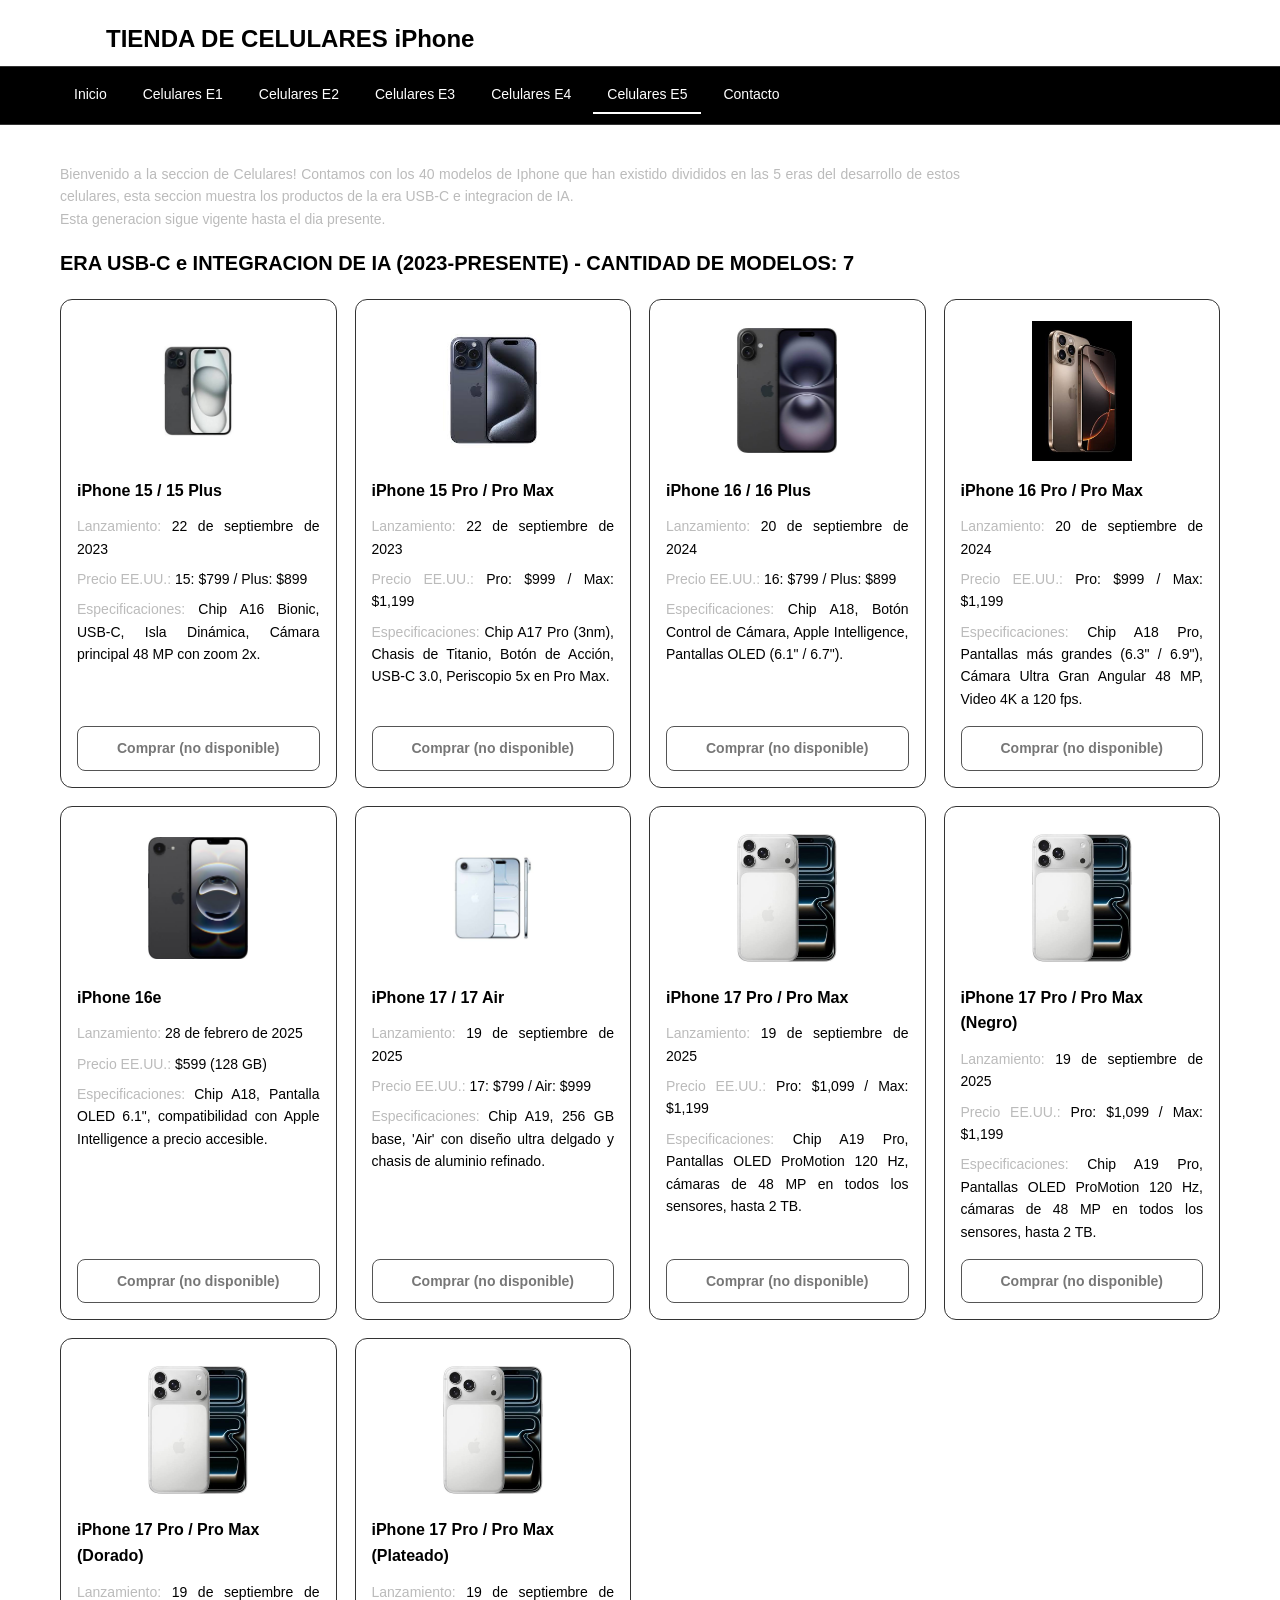
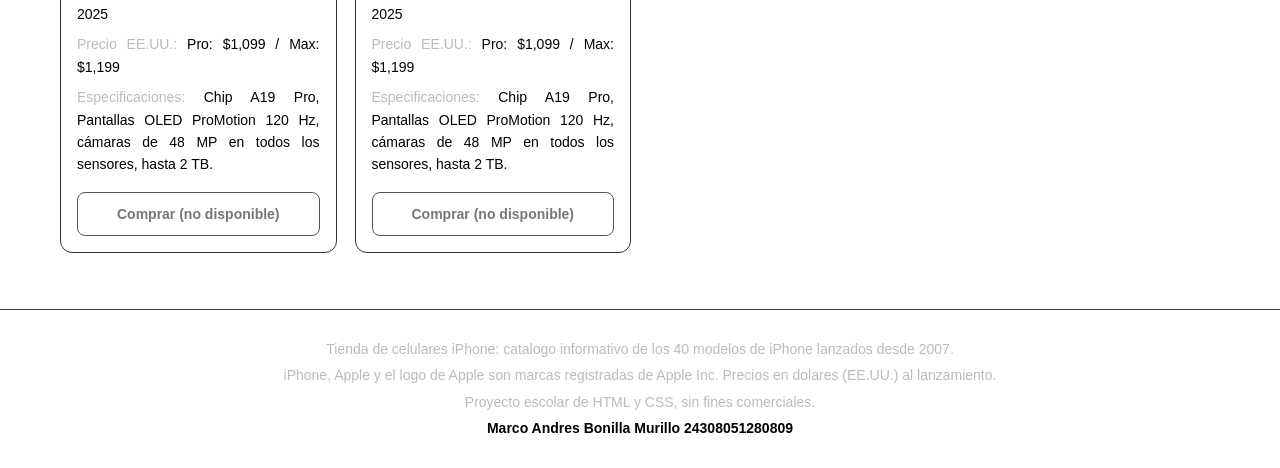
<file: celulares e5.html>
<!-- Marco Andres Bonilla Murillo 5J -->
<!DOCTYPE html> <!-- Declaracion del tipo de documento (HTML5) -->
<html lang="es"> <!-- Raiz del documento; lang indica el idioma -->
<head>
	<meta charset="UTF-8"> <!-- Permite acentos y caracteres especiales -->
	<meta name="viewport" content="width=device-width, initial-scale=1"> <!-- Adapta la pagina a pantallas de celular -->
	<title>Celulares E5 | Tienda de celulares iPhone</title>
	<link rel="stylesheet" href="estilos.css"> <!-- Vincula la hoja de estilos compartida -->
</head>
<body>
	<!-- Encabezado con el logo de Apple -->
	<header class="encabezado">
		<svg class="logo-apple" viewBox="0 0 24 24" role="img" aria-label="Logo de Apple"><path d="M12.152 6.896c-.948 0-2.415-1.078-3.96-1.04-2.04.027-3.91 1.183-4.961 3.014-2.117 3.675-.546 9.103 1.519 12.09 1.013 1.454 2.208 3.09 3.792 3.039 1.52-.065 2.09-.987 3.935-.987 1.831 0 2.35.987 3.96.948 1.637-.026 2.676-1.48 3.676-2.948 1.156-1.688 1.636-3.325 1.662-3.415-.039-.013-3.182-1.221-3.22-4.857-.026-3.04 2.48-4.494 2.597-4.559-1.429-2.09-3.623-2.324-4.39-2.376-2-.156-3.675 1.09-4.61 1.09zM15.53 3.83c.843-1.012 1.4-2.427 1.245-3.83-1.207.052-2.662.805-3.532 1.818-.78.896-1.454 2.338-1.273 3.714 1.338.104 2.715-.688 3.559-1.701"/></svg>
		<h1>TIENDA DE CELULARES iPhone</h1>
	</header>
	<!-- Barra de navegacion con enlaces a todos los documentos -->
	<nav>
		<div class="enlaces">
			<a href="index.html">Inicio</a>
			<a href="celulares e1.html">Celulares E1</a>
			<a href="celulares e2.html">Celulares E2</a>
			<a href="celulares e3.html">Celulares E3</a>
			<a href="celulares e4.html">Celulares E4</a>
			<a href="celulares e5.html" class="activo">Celulares E5</a>
			<a href="contacto.html">Contacto</a>
		</div>
	</nav>
	<main>
		<p class="intro">Bienvenido a la seccion de Celulares! Contamos con los 40 modelos de Iphone que han existido divididos en las 5 eras del desarrollo de estos celulares, esta seccion muestra los productos de la era USB-C e integracion de IA.<br> Esta generacion sigue vigente hasta el dia presente.</p>
		<h2>ERA USB-C e INTEGRACION DE IA (2023-PRESENTE) - CANTIDAD DE MODELOS: 7</h2>
		<!-- Contenedor grid: acomoda las tarjetas en columnas automaticas -->
		<section class="catalogo">
			<!-- Tarjeta de producto: iPhone 15 / 15 Plus PRODUCTO 1/10-->
			<article class="tarjeta">
				<img src="img1d.png" alt="iPhone 15 / 15 Plus" width="100" height="150">
				<h3>iPhone 15 / 15 Plus</h3>
				<p><span class="etiqueta">Lanzamiento:</span> 22 de septiembre de 2023</p>
				<p><span class="etiqueta">Precio EE.UU.:</span> 15: $799 / Plus: $899</p>
				<p class="specs"><span class="etiqueta">Especificaciones:</span> Chip A16 Bionic, USB-C, Isla Dinámica, Cámara principal 48 MP con zoom 2x.</p>
				<button class="btn-comprar" type="button" disabled>Comprar (no disponible)</button> <!-- disabled: boton inhabilitado -->
			</article>
			<!-- Tarjeta de producto: iPhone 15 Pro / Pro Max PRODUCTO 2/10-->
			<article class="tarjeta">
				<img src="img2d.png" alt="iPhone 15 Pro / Pro Max" width="100" height="150">
				<h3>iPhone 15 Pro / Pro Max</h3>
				<p><span class="etiqueta">Lanzamiento:</span> 22 de septiembre de 2023</p>
				<p><span class="etiqueta">Precio EE.UU.:</span> Pro: $999 / Max: $1,199</p>
				<p class="specs"><span class="etiqueta">Especificaciones:</span> Chip A17 Pro (3nm), Chasis de Titanio, Botón de Acción, USB-C 3.0, Periscopio 5x en Pro Max.</p>
				<button class="btn-comprar" type="button" disabled>Comprar (no disponible)</button> <!-- disabled: boton inhabilitado -->
			</article>
			<!-- Tarjeta de producto: iPhone 16 / 16 Plus PRODUCTO 3/10-->
			<article class="tarjeta">
				<img src="img3d.png" alt="iPhone 16 / 16 Plus" width="100" height="150">
				<h3>iPhone 16 / 16 Plus</h3>
				<p><span class="etiqueta">Lanzamiento:</span> 20 de septiembre de 2024</p>
				<p><span class="etiqueta">Precio EE.UU.:</span> 16: $799 / Plus: $899</p>
				<p class="specs"><span class="etiqueta">Especificaciones:</span> Chip A18, Botón Control de Cámara, Apple Intelligence, Pantallas OLED (6.1" / 6.7").</p>
				<button class="btn-comprar" type="button" disabled>Comprar (no disponible)</button> <!-- disabled: boton inhabilitado -->
			</article>
			<!-- Tarjeta de producto: iPhone 16 Pro / Pro Max PRODUCTO 4/10-->
			<article class="tarjeta">
				<img src="img4d.png" alt="iPhone 16 Pro / Pro Max" width="100" height="150">
				<h3>iPhone 16 Pro / Pro Max</h3>
				<p><span class="etiqueta">Lanzamiento:</span> 20 de septiembre de 2024</p>
				<p><span class="etiqueta">Precio EE.UU.:</span> Pro: $999 / Max: $1,199</p>
				<p class="specs"><span class="etiqueta">Especificaciones:</span> Chip A18 Pro, Pantallas más grandes (6.3" / 6.9"), Cámara Ultra Gran Angular 48 MP, Video 4K a 120 fps.</p>
				<button class="btn-comprar" type="button" disabled>Comprar (no disponible)</button> <!-- disabled: boton inhabilitado -->
			</article>
			<!-- Tarjeta de producto: iPhone 16e PRODUCTO 5/10-->
			<article class="tarjeta">
				<img src="img5d.png" alt="iPhone 16e" width="100" height="150">
				<h3>iPhone 16e</h3>
				<p><span class="etiqueta">Lanzamiento:</span> 28 de febrero de 2025</p>
				<p><span class="etiqueta">Precio EE.UU.:</span> $599 (128 GB)</p>
				<p class="specs"><span class="etiqueta">Especificaciones:</span> Chip A18, Pantalla OLED 6.1", compatibilidad con Apple Intelligence a precio accesible.</p>
				<button class="btn-comprar" type="button" disabled>Comprar (no disponible)</button> <!-- disabled: boton inhabilitado -->
			</article>
			<!-- Tarjeta de producto: iPhone 17 / 17 Air PRODUCTO 6/10-->
			<article class="tarjeta">
				<img src="img6d.png" alt="iPhone 17 / 17 Air" width="100" height="150">
				<h3>iPhone 17 / 17 Air</h3>
				<p><span class="etiqueta">Lanzamiento:</span> 19 de septiembre de 2025</p>
				<p><span class="etiqueta">Precio EE.UU.:</span> 17: $799 / Air: $999</p>
				<p class="specs"><span class="etiqueta">Especificaciones:</span> Chip A19, 256 GB base, 'Air' con diseño ultra delgado y chasis de aluminio refinado.</p>
				<button class="btn-comprar" type="button" disabled>Comprar (no disponible)</button> <!-- disabled: boton inhabilitado -->
			</article>
			<!-- Tarjeta de producto: iPhone 17 Pro / Pro Max PRODUCTO 7/10-->
			<article class="tarjeta">
				<img src="img7d.png" alt="iPhone 17 Pro / Pro Max" width="100" height="150">
				<h3>iPhone 17 Pro / Pro Max</h3>
				<p><span class="etiqueta">Lanzamiento:</span> 19 de septiembre de 2025</p>
				<p><span class="etiqueta">Precio EE.UU.:</span> Pro: $1,099 / Max: $1,199</p>
				<p class="specs"><span class="etiqueta">Especificaciones:</span> Chip A19 Pro, Pantallas OLED ProMotion 120 Hz, cámaras de 48 MP en todos los sensores, hasta 2 TB.</p>
				<button class="btn-comprar" type="button" disabled>Comprar (no disponible)</button> <!-- disabled: boton inhabilitado -->
			</article>
			<!-- Tarjeta de producto: iPhone 17 Pro / Pro Max PRODUCTO 8/10-->
			<article class="tarjeta">
				<img src="img7d.png" alt="iPhone 17 Pro / Pro Max" width="100" height="150">
				<h3>iPhone 17 Pro / Pro Max (Negro)</h3>
				<p><span class="etiqueta">Lanzamiento:</span> 19 de septiembre de 2025</p>
				<p><span class="etiqueta">Precio EE.UU.:</span> Pro: $1,099 / Max: $1,199</p>
				<p class="specs"><span class="etiqueta">Especificaciones:</span> Chip A19 Pro, Pantallas OLED ProMotion 120 Hz, cámaras de 48 MP en todos los sensores, hasta 2 TB.</p>
				<button class="btn-comprar" type="button" disabled>Comprar (no disponible)</button> <!-- disabled: boton inhabilitado -->
			</article>
			<!-- Tarjeta de producto: iPhone 17 Pro / Pro Max PRODUCTO 9/10-->
			<article class="tarjeta">
				<img src="img7d.png" alt="iPhone 17 Pro / Pro Max" width="100" height="150">
				<h3>iPhone 17 Pro / Pro Max (Dorado)</h3>
				<p><span class="etiqueta">Lanzamiento:</span> 19 de septiembre de 2025</p>
				<p><span class="etiqueta">Precio EE.UU.:</span> Pro: $1,099 / Max: $1,199</p>
				<p class="specs"><span class="etiqueta">Especificaciones:</span> Chip A19 Pro, Pantallas OLED ProMotion 120 Hz, cámaras de 48 MP en todos los sensores, hasta 2 TB.</p>
				<button class="btn-comprar" type="button" disabled>Comprar (no disponible)</button> <!-- disabled: boton inhabilitado -->
			</article>
			<!-- Tarjeta de producto: iPhone 17 Pro / Pro Max PRODUCTO 10/10-->
			<article class="tarjeta">
				<img src="img7d.png" alt="iPhone 17 Pro / Pro Max" width="100" height="150">
				<h3>iPhone 17 Pro / Pro Max (Plateado)</h3>
				<p><span class="etiqueta">Lanzamiento:</span> 19 de septiembre de 2025</p>
				<p><span class="etiqueta">Precio EE.UU.:</span> Pro: $1,099 / Max: $1,199</p>
				<p class="specs"><span class="etiqueta">Especificaciones:</span> Chip A19 Pro, Pantallas OLED ProMotion 120 Hz, cámaras de 48 MP en todos los sensores, hasta 2 TB.</p>
				<button class="btn-comprar" type="button" disabled>Comprar (no disponible)</button> <!-- disabled: boton inhabilitado -->
			</article>
		</section>
	</main>
	<!-- Footer: datos de la pagina, la marca y el autor -->
	<footer>
		<p>Tienda de celulares iPhone: catalogo informativo de los 40 modelos de iPhone lanzados desde 2007.</p>
		<p>iPhone, Apple y el logo de Apple son marcas registradas de Apple Inc. Precios en dolares (EE.UU.) al lanzamiento.</p>
		<p>Proyecto escolar de HTML y CSS, sin fines comerciales.</p>
		<p class="nombre">Marco Andres Bonilla Murillo 24308051280809</p>
	</footer>
</body>
</html>
</file>
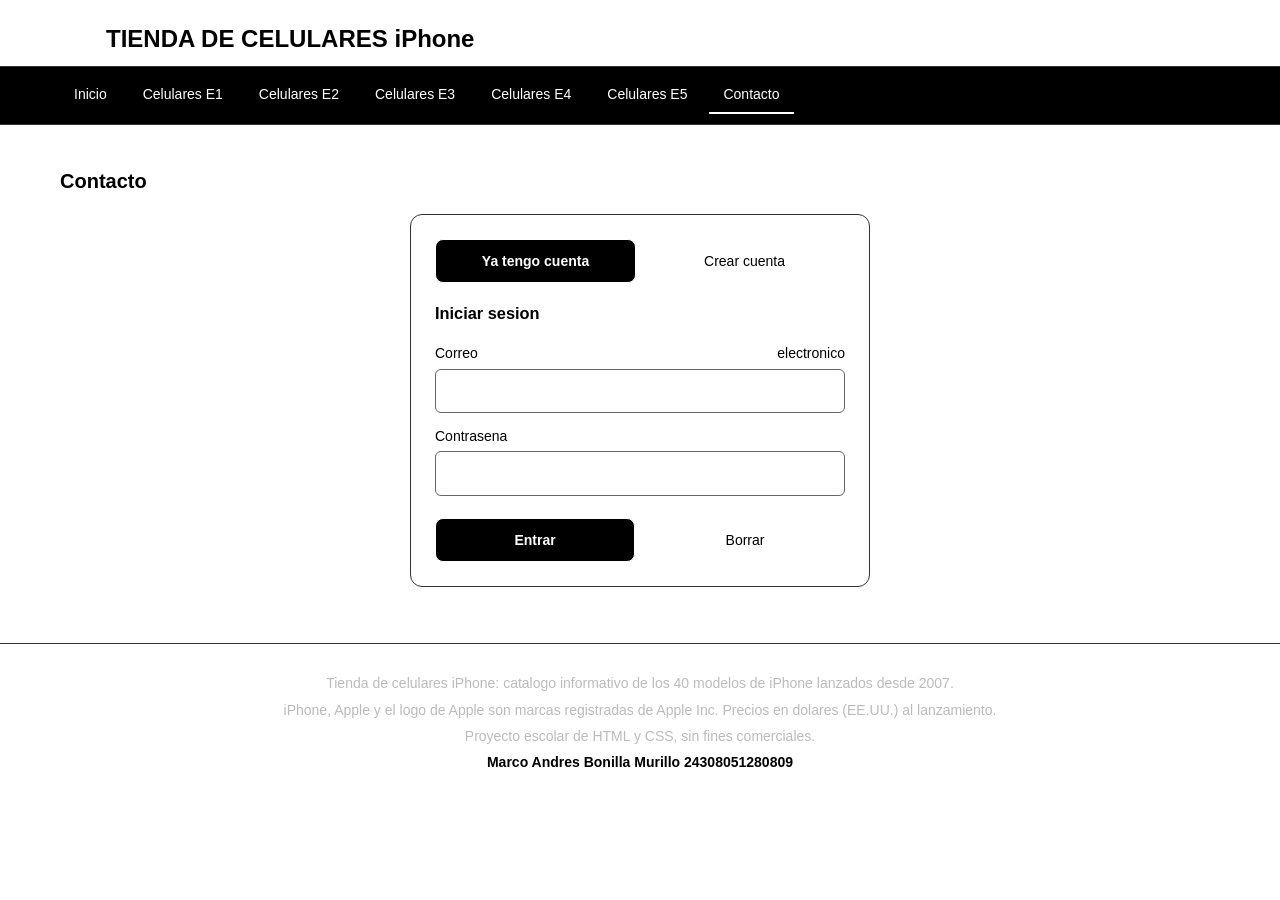
<file: contacto.html>
<!-- Marco Andres Bonilla Murillo 5J -->
<!DOCTYPE html> <!-- Declaracion del tipo de documento (HTML5) -->
<html lang="es"> <!-- Raiz del documento; lang indica el idioma -->
<head>
	<meta charset="UTF-8"> <!-- Permite acentos y caracteres especiales -->
	<meta name="viewport" content="width=device-width, initial-scale=1"> <!-- Adapta la pagina a pantallas de celular -->
	<title>Contacto | Tienda de celulares iPhone</title>
	<link rel="stylesheet" href="estilos.css"> <!-- Vincula la hoja de estilos compartida -->
</head>
<body>
	<!-- Encabezado con el logo de Apple -->
	<header class="encabezado">
		<svg class="logo-apple" viewBox="0 0 24 24" role="img" aria-label="Logo de Apple"><path d="M12.152 6.896c-.948 0-2.415-1.078-3.96-1.04-2.04.027-3.91 1.183-4.961 3.014-2.117 3.675-.546 9.103 1.519 12.09 1.013 1.454 2.208 3.09 3.792 3.039 1.52-.065 2.09-.987 3.935-.987 1.831 0 2.35.987 3.96.948 1.637-.026 2.676-1.48 3.676-2.948 1.156-1.688 1.636-3.325 1.662-3.415-.039-.013-3.182-1.221-3.22-4.857-.026-3.04 2.48-4.494 2.597-4.559-1.429-2.09-3.623-2.324-4.39-2.376-2-.156-3.675 1.09-4.61 1.09zM15.53 3.83c.843-1.012 1.4-2.427 1.245-3.83-1.207.052-2.662.805-3.532 1.818-.78.896-1.454 2.338-1.273 3.714 1.338.104 2.715-.688 3.559-1.701"/></svg>
		<h1>TIENDA DE CELULARES iPhone</h1>
	</header>
	<!-- Barra de navegacion con enlaces a todos los documentos -->
	<nav>
		<div class="enlaces">
			<a href="index.html">Inicio</a>
			<a href="celulares e1.html">Celulares E1</a>
			<a href="celulares e2.html">Celulares E2</a>
			<a href="celulares e3.html">Celulares E3</a>
			<a href="celulares e4.html">Celulares E4</a>
			<a href="celulares e5.html">Celulares E5</a>
			<a href="contacto.html" class="activo">Contacto</a>
		</div>
	</nav>
	<main>
		<h2>Contacto</h2>
		<div class="caja-form">
			<!-- Pestanas: cada boton muestra un formulario distinto -->
			<div class="pestanas">
				<button type="button" class="pestana activa" id="tab-login">Ya tengo cuenta</button>
				<button type="button" class="pestana" id="tab-registro">Crear cuenta</button>
			</div>

			<!-- Formulario 1: inicio de sesion para usuarios registrados -->
			<form id="form-login" action="login.php" method="post">
				<h3>Iniciar sesion</h3>
				<label>Correo electronico <input type="email" name="correo" required></label>
				<label>Contrasena <input type="password" name="contrasena" required></label>
				<div class="acciones">
					<input class="btn principal" type="submit" value="Entrar">
					<input class="btn" type="reset" value="Borrar">
				</div>
			</form>

			<!-- Formulario 2: registro para usuarios nuevos (oculto al inicio con la clase "oculto") -->
			<form id="form-registro" class="oculto" action="registro.php" method="post">
				<h3>Crear cuenta</h3>
				<label>Nombre <input type="text" name="nombre" size="20" required></label>
				<label>Correo electronico <input type="email" name="correo" required></label>
				<label>Numero telefonico (ejemplo: 656-102-7136)
					<!-- pattern: expresion regular que valida el formato 000-000-0000 -->
					<input type="tel" name="telefono" pattern="[0-9]{3}-[0-9]{3}-[0-9]{4}" required></label>
				<label>Contrasena (minimo 8 caracteres) <input type="password" name="contrasena" id="pass1" minlength="8" required></label>
				<label>Confirmar contrasena <input type="password" id="pass2" minlength="8" required></label>
				<p class="mensaje" id="mensaje" role="alert"></p>
				<div class="acciones">
					<input class="btn principal" type="submit" value="Registrarme">
					<input class="btn" type="reset" value="Borrar">
				</div>
			</form>
		</div>
	</main>
	<script>
		// Referencias a los elementos del DOM que vamos a usar
		const tabLogin = document.getElementById("tab-login");
		const tabRegistro = document.getElementById("tab-registro");
		const formLogin = document.getElementById("form-login");
		const formRegistro = document.getElementById("form-registro");

		// Funcion que muestra un formulario y oculta el otro con classList.toggle
		function mostrar(registro) {
			formLogin.classList.toggle("oculto", registro);
			formRegistro.classList.toggle("oculto", !registro);
			tabLogin.classList.toggle("activa", !registro);
			tabRegistro.classList.toggle("activa", registro);
		}
		// Eventos click de cada pestana
		tabLogin.addEventListener("click", () => mostrar(false));
		tabRegistro.addEventListener("click", () => mostrar(true));

		// Validacion: las dos contrasenas deben coincidir antes de enviar el registro
		formRegistro.addEventListener("submit", (e) => {
			if (document.getElementById("pass1").value !== document.getElementById("pass2").value) {
				e.preventDefault(); // cancela el envio del formulario
				document.getElementById("mensaje").textContent = "Las contrasenas no coinciden.";
			}
		});

		// Leer los parámetros de la URL
		const parametros = new URLSearchParams(window.location.search);

		// Verificar si hay un registro exitoso
		if (parametros.get("registro") === "exito") {
    		mostrar(true); // Fuerza a mostrar la pestaña de registro
    		const msj = document.getElementById("mensaje");
    		msj.textContent = "Cuenta creada con éxito. Ya puedes iniciar sesión.";
    		msj.style.color = "green"; // Cambia el color para indicar éxito
		}

		// Verificar si hay un inicio de sesión exitoso
		if (parametros.get("login") === "exito") {
    		const nombreUsuario = parametros.get("nombre");
    		// Muestra una alerta de bienvenida del navegador
    		alert("¡Bienvenido, " + nombreUsuario + "!");
    
    		// Opcionalmente, cambia el texto del título principal
    		document.querySelector("h2").textContent = "Hola, " + nombreUsuario;
		}
	</script>
	<!-- Footer: datos de la pagina, la marca y el autor -->
	<footer>
		<p>Tienda de celulares iPhone: catalogo informativo de los 40 modelos de iPhone lanzados desde 2007.</p>
		<p>iPhone, Apple y el logo de Apple son marcas registradas de Apple Inc. Precios en dolares (EE.UU.) al lanzamiento.</p>
		<p>Proyecto escolar de HTML y CSS, sin fines comerciales.</p>
		<p class="nombre">Marco Andres Bonilla Murillo 24308051280809</p>
	</footer>
</body>
</html>
</file>
<file: estilos.css>
/* ===== estilos.css: hoja de estilos compartida por todos los documentos ===== */

/* Variables CSS (custom properties): se declaran una vez y se reutilizan */
:root {
  --negro: #000;          /* color predominante */
  --gris-oscuro: #111;    /* fondo de tarjetas */
  --gris-borde: #333;     /* bordes discretos */
  --gris-texto: #bbb;     /* texto secundario */
  --blanco: #fff;         /* complemento */
}

/* Reinicio basico: box-sizing hace que padding y borde cuenten dentro del ancho */
* { box-sizing: border-box; }

/* Fuente principal: Arial 14 con texto justificado */
body {
  margin: 0;
  background: var(--blanco);/*Cambiar color a --negro*/
  color: var(--negro);/*Cambiar color a --blanco*/
  font-family: Arial, sans-serif;
  font-size: 14px;
  line-height: 1.6;
  text-align: justify;
  margin: 0 auto;
}

/* Contenedor central que limita el ancho del contenido */
main, .contenedor { max-width: 1200px; margin: 0 auto; padding: 24px 20px; }

/* ----- Encabezado con logo de Apple ----- */
.encabezado { display: flex; align-items: center; gap: 12px; padding: 20px 20px 8px; max-width: 1200px; margin: 0 auto; }
.logo-apple { width: 34px; height: 34px; fill: var(--blanco); } /* fill pinta el SVG */
.encabezado h1 { margin: 0; font-size: 24px; text-align: left; }

/* ----- Barra de navegacion ----- */
nav { background: var(--negro);/*Cambiar a --negro */ border-top: 1px solid var(--gris-borde); border-bottom: 1px solid var(--gris-borde); }
nav .enlaces { display: flex; flex-wrap: wrap; gap: 8px; max-width: 1200px; margin: 0 auto; padding: 10px 20px; }
nav a { color: var(--blanco);/*Cambiar color a --blanco */ text-decoration: none; padding: 6px 14px; border-radius: 6px; transition: text-shadow .2s, box-shadow .2s; }
/* Efecto de brillo: se activa con :hover (raton encima) y :focus-visible (teclado) */
nav a:hover, nav a:focus-visible {
  text-shadow: 0 0 8px #fff, 0 0 16px #fff;
  box-shadow: 0 0 10px rgba(255,255,255,.7);
  outline: none;
}
nav a.activo { border-bottom: 2px solid var(--blanco); border-radius: 6px 6px 0 0; } /* pagina actual */

/* ----- Textos ----- */
h2 { font-size: 20px; text-align: left; }
h3 { text-align: left; }
.intro { max-width: 900px; color: var(--gris-texto)/*Cambiar a --gris-texto*/; }
.hero-img { display: block; max-width: 100%; height: auto; border: 1px solid var(--gris-borde); border-radius: 12px; margin-top: 16px; }

/* ----- Tarjetas de producto (reemplazan las tablas) ----- */
/* CSS Grid: crea columnas automaticas de minimo 240px que se adaptan al ancho */
.catalogo { display: grid; grid-template-columns: repeat(auto-fill, minmax(240px, 1fr)); gap: 18px; margin-top: 20px; }
.tarjeta { display: flex; flex-direction: column; background: var(--blanco)/*Cambiar a --gris-oscuro*/; border: 1px solid var(--gris-borde); border-radius: 12px; padding: 16px; }
.tarjeta img { align-self: center; width: 100px; height: 150px; object-fit: contain; margin-bottom: 12px; }
.tarjeta h3 { margin: 0 0 8px; font-size: 16px; }
.tarjeta p { margin: 4px 0; }
.tarjeta .etiqueta { color: var(--gris-texto)/*Cambiar a --gris-texto*/; }
.tarjeta .specs { flex: 1; } /* flex:1 empuja el boton al fondo de la tarjeta */

/* Boton de compra inhabilitado (atributo disabled en el HTML) */
.btn-comprar { margin-top: 12px; padding: 10px; font: inherit; font-weight: bold; border: 1px solid var(--blanco); border-radius: 8px; background: var(--blanco); color: var(--negro); }
.btn-comprar:disabled { background: transparent; color: #777; border-color: #555; cursor: not-allowed; }

/* ----- Formularios (pagina de contacto) ----- */
.caja-form { max-width: 460px; margin: 0 auto; background: var(--blanco)/*Cambiar a --gris-oscuro*/; border: 1px solid var(--gris-borde); border-radius: 12px; padding: 24px; }
.pestanas { display: flex; gap: 8px; margin-bottom: 16px; }
.pestana, .btn { font: inherit; padding: 10px 16px; border-radius: 8px; border: 1px solid var(--blanco); background: transparent; color: var(--negro)/*Cambiar a --blanco*/; cursor: pointer; }
.pestana { flex: 1; }
.pestana.activa, .btn.principal { background: var(--negro)/*Cambiar a --blanco*/; color: var(--blanco)/*Cambiar a --negro*/; font-weight: bold; }
label { display: block; margin-top: 12px; }
input { width: 100%; margin-top: 4px; padding: 10px; font: inherit; color: var(--negro)/*Cambiar a --blanco*/; background: var(--blanco)/*Cambiar a --negro*/; border: 1px solid #666; border-radius: 6px; }
input:focus { outline: 2px solid var(--blanco)/*Cambiar a Blanco*/; }
.acciones { display: flex; gap: 10px; margin-top: 18px; }
.mensaje { margin-top: 12px; min-height: 1.4em; color: var(--gris-texto); }
.oculto { display: none; } /* clase que JavaScript agrega o quita para mostrar/ocultar formularios */

/* ----- Footer ----- */
footer { border-top: 1px solid var(--gris-borde); margin-top: 32px; padding: 24px 20px; text-align: center; color: var(--gris-texto); }
footer p { margin: 4px 0; text-align: center; }
footer .nombre { color: var(--negro)/*Cambiar a --blanco*/; font-weight: bold; }

/* Accesibilidad: respeta a quien desactiva las animaciones en su sistema */
@media (prefers-reduced-motion: reduce) { * { transition: none !important; } }
</file>
